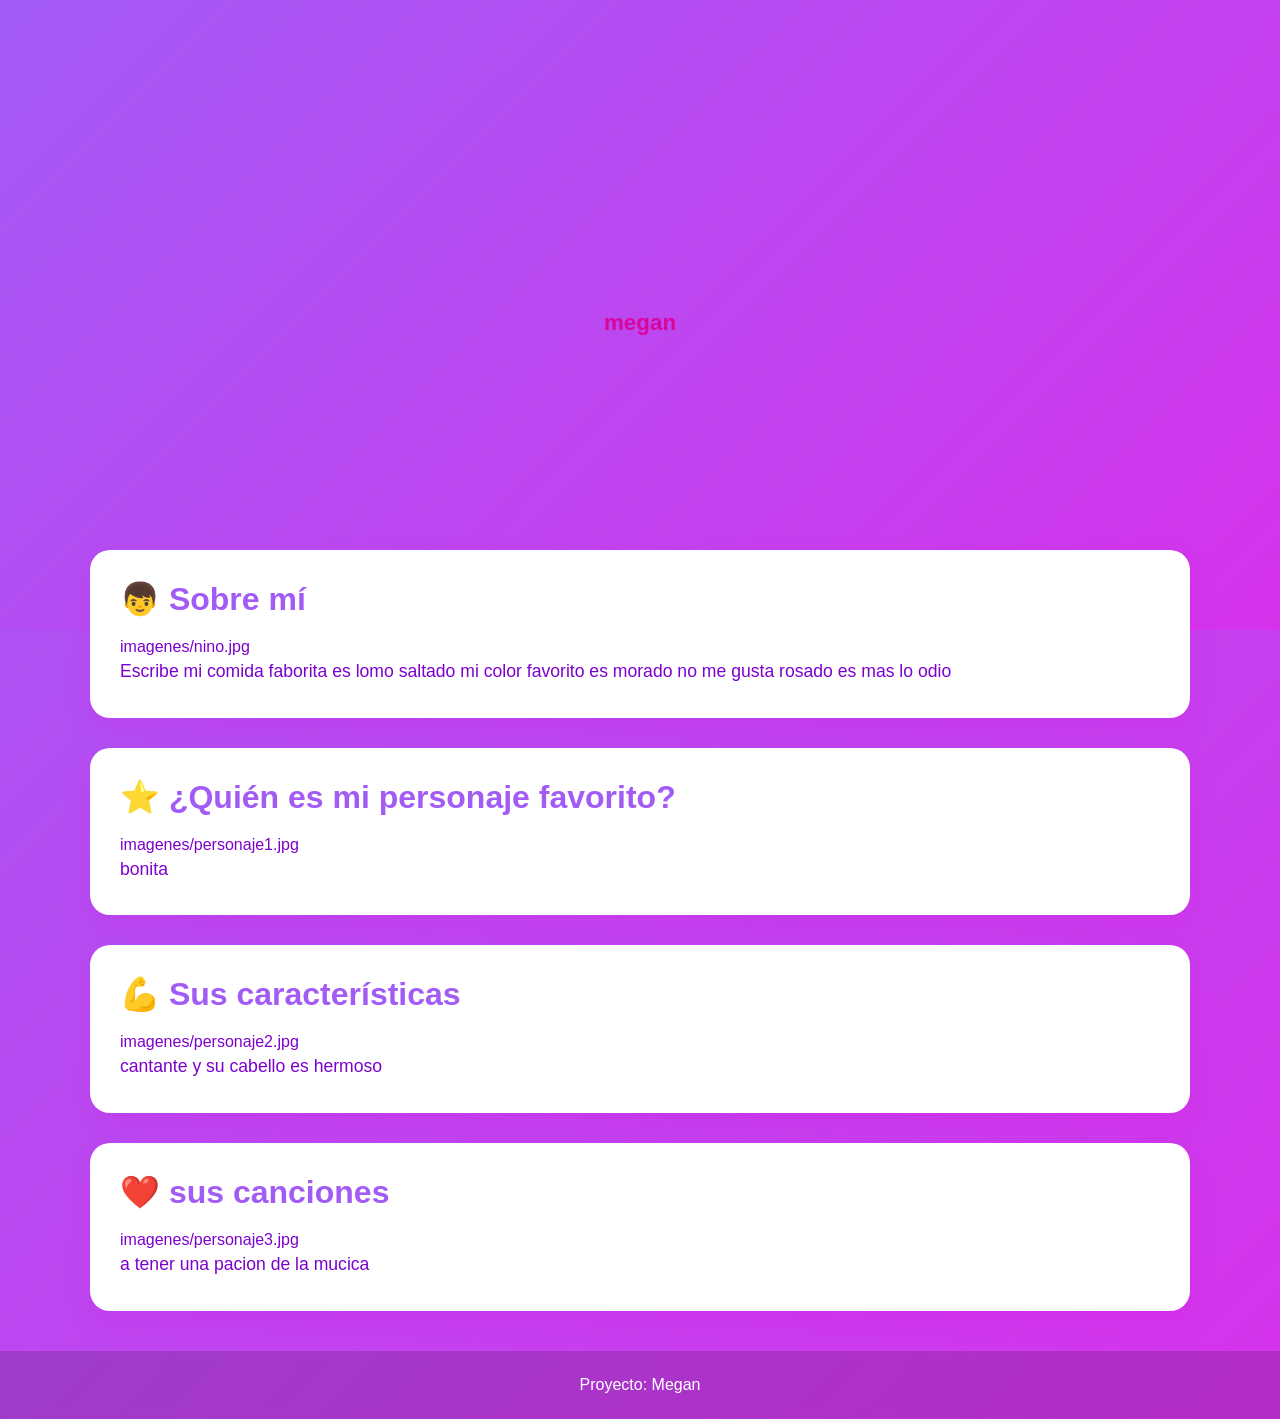
<file: docs/personajeFavorito/index.html>
<!DOCTYPE html>
<html lang="es">

<head>
    <meta charset="UTF-8">
    <meta name="viewport" content="width=device-width, initial-scale=1.0">
    <title>MEGAN</title>
    <link rel="stylesheet" href="style.css">
</head>

<body>

    <header class="hero">
        <div class="hero-content">
            <h1><div megan=""></div></h1>
            <p><strong>megan

            </strong></p>
        </div>
    </header>

    <main>

        <section class="card">
            <h2>👦 Sobre mí</h2>
            imagenes/nino.jpg

            <p>
                Escribe mi comida faborita es lomo saltado mi 
                color favorito es morado no me gusta rosado es mas lo odio
        
            </p>
        </section>

        <section class="card">
            <h2>⭐ ¿Quién es mi personaje favorito?</h2>
            imagenes/personaje1.jpg

            <p>
                bonita
                
            </p>
        </section>

        <section class="card">
            <h2>💪 Sus características</h2>
            imagenes/personaje2.jpg

            <p>
                cantante y 
                su cabello es hermoso
            </p>
        </section>

        <section class="card">
            <h2>❤️ sus canciones</h2>
            imagenes/personaje3.jpg

            <p>
                a tener una pacion de la mucica
                
            </p>
        </section>

    </main>

    <footer>
        <p>Proyecto: Megan

        </p>
    </footer>

</body>

</html>
</file>
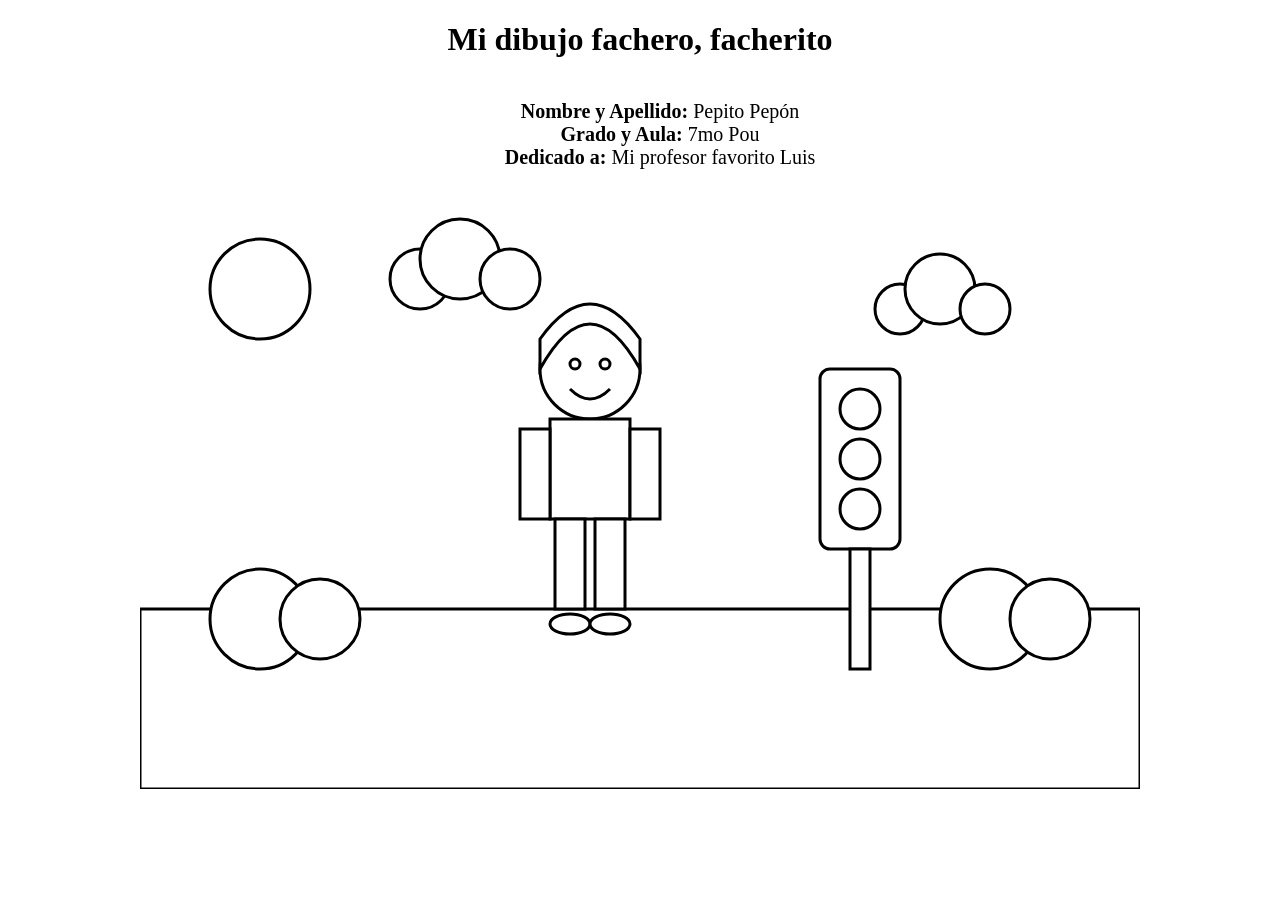
<file: docs/semaforoRGB/index.html>
<!DOCTYPE html>
<html lang="es">
<head>
    <meta charset="UTF-8">
    <title>Dibujo para colorear</title>
    <link rel="stylesheet" href="estilos.css">
</head>
<body>
<h1>Mi dibujo fachero, facherito</h1>
<ul>
  <li><strong>Nombre y Apellido:</strong> Pepito Pepón</li>
  <li><strong>Grado y Aula:</strong> 7mo Pou</li>
  <li><strong>Dedicado a:</strong> Mi profesor favorito Luis</li>
</ul>
<svg viewBox="0 0 1000 600" class="dibujo cielo">

    <!-- Sol -->
    <circle class="sol" cx="120" cy="100" r="50"/>

    <!-- Nubes -->
    <g class="nube">
        <circle class="nube-cuerpo" cx="280" cy="90" r="30"/>
        <circle class="nube-cuerpo" cx="320" cy="70" r="40"/>
        <circle class="nube-cuerpo" cx="370" cy="90" r="30"/>
    </g>

    <g class="nube">
        <circle class="nube-cuerpo" cx="760" cy="120" r="25"/>
        <circle class="nube-cuerpo" cx="800" cy="100" r="35"/>
        <circle class="nube-cuerpo" cx="845" cy="120" r="25"/>
    </g>

    <!-- Césped -->
    <rect class="cesped" x="0" y="420" width="1000" height="180"/>

    <!-- Arbustos -->
    <circle class="arbusto" cx="120" cy="430" r="50"/>
    <circle class="arbusto" cx="180" cy="430" r="40"/>

    <circle class="arbusto" cx="850" cy="430" r="50"/>
    <circle class="arbusto" cx="910" cy="430" r="40"/>

    <!-- Semáforo -->
    <g class="semaforo">

        <rect class="cuerpo-semaforo"
              x="680"
              y="180"
              width="80"
              height="180"
              rx="10"/>

        <circle class="luz-roja"
                cx="720"
                cy="220"
                r="20"/>

        <circle class="luz-amarilla"
                cx="720"
                cy="270"
                r="20"/>

        <circle class="luz-verde"
                cx="720"
                cy="320"
                r="20"/>

        <rect class="palo-semaforo"
              x="710"
              y="360"
              width="20"
              height="120"/>

    </g>

    <!-- Persona -->

    <!-- Cabeza -->
    <circle class="piel"
            cx="450"
            cy="180"
            r="50"/>

    <!-- Cabello -->
    <path class="cabello"
          d="M400 180
             Q450 90 500 180
             L500 150
             Q450 80 400 150 Z"/>

    <!-- Ojos -->
    <circle class="ojo"
            cx="435"
            cy="175"
            r="5"/>

    <circle class="ojo"
            cx="465"
            cy="175"
            r="5"/>

    <!-- Sonrisa -->
    <path class="boca"
          d="M430 200 Q450 220 470 200"/>

    <!-- Polo -->
    <rect class="polo"
          x="410"
          y="230"
          width="80"
          height="100"/>

    <!-- Brazos -->
    <rect class="piel"
          x="380"
          y="240"
          width="30"
          height="90"/>

    <rect class="piel"
          x="490"
          y="240"
          width="30"
          height="90"/>

    <!-- Pantalón -->
    <rect class="pantalon"
          x="415"
          y="330"
          width="30"
          height="90"/>

    <rect class="pantalon"
          x="455"
          y="330"
          width="30"
          height="90"/>

    <!-- Zapatos -->
    <ellipse class="zapato"
             cx="430"
             cy="435"
             rx="20"
             ry="10"/>

    <ellipse class="zapato"
             cx="470"
             cy="435"
             rx="20"
             ry="10"/>

</svg>

</body>
</html>
</file>
<file: docs/personajeFavorito/style.css>
/*======================================
  PALETA DE COLORES
======================================*/
:root {
    --color-primario: #a35bf5;
    --color-secundario: #d533eb;
}

/*======================================
  CONFIGURACIÓN GENERAL
======================================*/
* {
    margin: 0;
    padding: 0;
    box-sizing: border-box;
}

body {
    font-family: "Segoe UI", Arial, sans-serif;

    background: linear-gradient(
        135deg,
        var(--color-primario),
        var(--color-secundario)
    );

    min-height: 100vh;
    color: #7c01ce;
}

/*======================================
  HERO
======================================*/
.hero {
    height: 70vh;

    display: flex;
    justify-content: center;
    align-items: center;

    text-align: center;

    background: linear-gradient(
        135deg,
        var(--color-primario),
        var(--color-secundario)
    );

    color: rgb(218, 5, 154);
}

.hero-content {
    animation: aparecer 1.5s ease;
}

.hero h1 {
    font-size: clamp(3rem, 8vw, 6rem);
    letter-spacing: 4px;
    text-transform: uppercase;

    text-shadow:
        0 0 10px rgba(255,255,255,.5),
        0 0 30px rgba(122, 5, 126, 0.3);

    animation: flotar 3s ease-in-out infinite;
}

.hero p {
    font-size: 1.4rem;
    margin-top: 15px;
}

/*======================================
  CONTENEDOR
======================================*/
main {
    width: 90%;
    max-width: 1100px;

    margin: -80px auto 40px;
}

/*======================================
  TARJETAS
======================================*/
.card {
    background: white;

    margin-bottom: 30px;
    padding: 30px;

    border-radius: 20px;

    box-shadow: 0 10px 25px rgba(226, 0, 215, 0.15);

    transition: .3s;
}

.card:hover {
    transform: translateY(-8px);
}

.card h2 {
    color: var(--color-primario);
    margin-bottom: 20px;
    font-size: 2rem;
}

.card img {
    width: 100%;
    max-width: 450px;

    display: block;
    margin: 20px auto;

    border-radius: 15px;

    transition: .4s;
}

.card img:hover {
    transform: scale(1.05);
}

.card p {
    font-size: 1.1rem;
    line-height: 1.8;
}

/*======================================
  FOOTER
======================================*/
footer {
    text-align: center;

    padding: 25px;

    color: white;

    background: rgba(0,0,0,.15);

    backdrop-filter: blur(5px);
}

/*======================================
  ANIMACIONES
======================================*/
@keyframes aparecer {
    from {
        opacity: 0;
        transform: translateY(40px);
    }

    to {
        opacity: 1;
        transform: translateY(0);
    }
}

@keyframes flotar {
    0% {
        transform: translateY(0);
    }

    50% {
        transform: translateY(-10px);
    }

    100% {
        transform: translateY(0);
    }
}

/*======================================
  RESPONSIVE
======================================*/
@media (max-width: 768px) {

    .hero {
        height: 55vh;
    }

    .hero p {
        font-size: 1rem;
    }

    .card {
        padding: 20px;
    }

    .card h2 {
        font-size: 1.5rem;
    }
}
</file>
<file: docs/semaforoRGB/estilos.css>
body{
    margin:0;
    display:flex;
    justify-content:center;
    background:white;
    flex-direction: column;
    align-items: center;

}
h1 {
  text-align: center;
}
ul {
  list-style-type: none;
  display: flex;
  flex-direction: column;
  align-items: center;
  font-size: 20px;
}
.dibujo{
    width:1000px;
}

.cielo,
.sol,
.nube-cuerpo,
.cesped,
.arbusto,
.cuerpo-semaforo,
.luz-roja,
.luz-amarilla,
.luz-verde,
.palo-semaforo,
.piel,
.cabello,
.ojo,
.polo,
.pantalon,
.zapato{
    fill:white;
    stroke:black;
    stroke-width:3;
}
</file>
